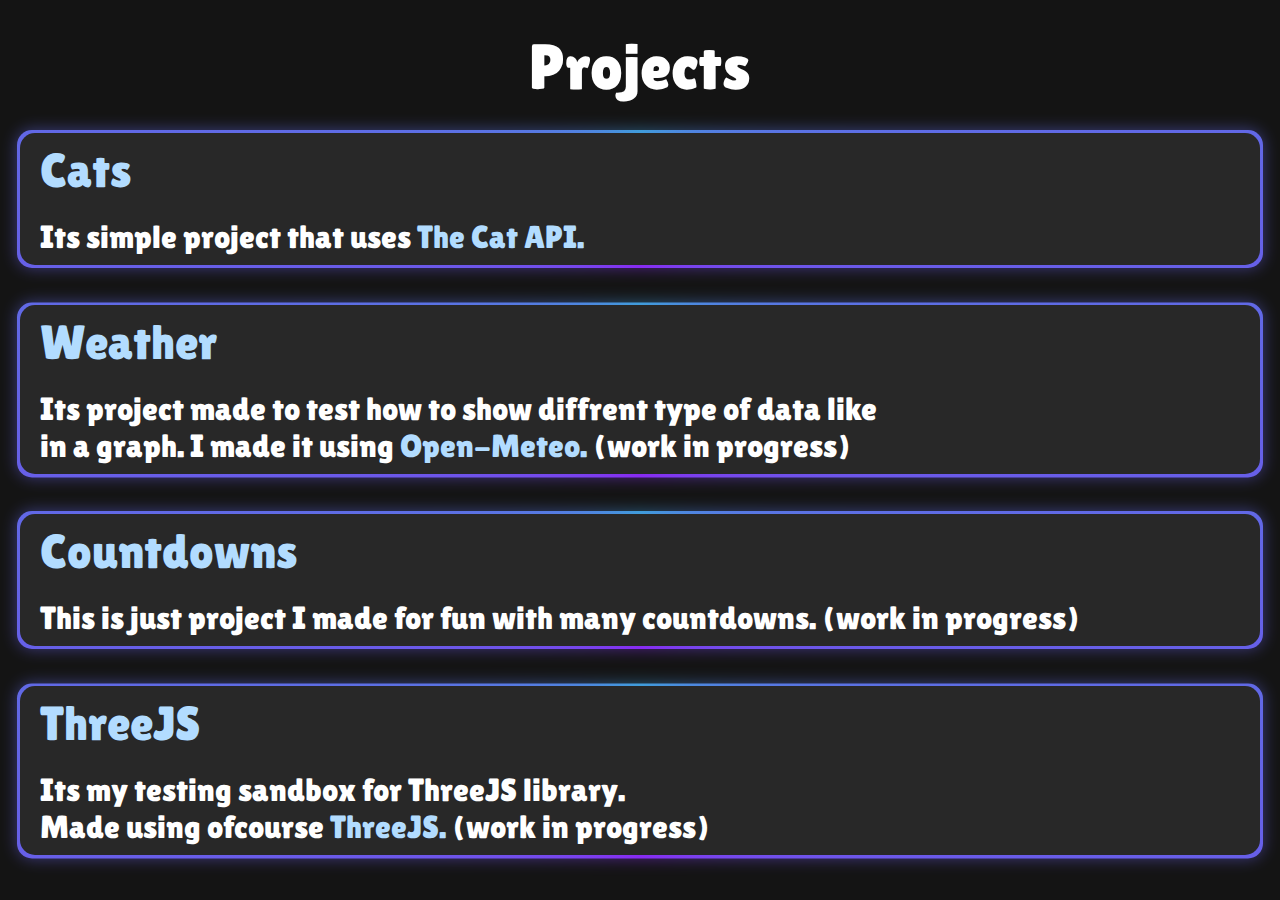
<file: index.html>
<!DOCTYPE html>
<html lang="en">
<head>
    <meta charset="UTF-8">
    <meta name="viewport" content="width=device-width, initial-scale=1.0">
    <link rel="preconnect" href="https://fonts.googleapis.com">
    <link rel="preconnect" href="https://fonts.gstatic.com" crossorigin>
    <link href="https://fonts.googleapis.com/css2?family=Lilita+One&display=swap" rel="stylesheet">
    <link rel="stylesheet" href="css/index.css">
    <title>Home</title>
</head>
<body>
    <div id="container"> <!-- more things and info will be added later -->
        <div id="header">Projects</div>
        <div class="project">
            <a class="title" href="./projects/cats/index.html">Cats</a>
            <p class="description">Its simple project that uses <a href="https://thecatapi.com/">The Cat API.</a></p>
        </div>
        <div class="project">
            <a class="title" href="./projects/weather/index.html">Weather</a>
            <p class="description">Its project made to test how to show diffrent type of data like in a graph. I made it using <a href="https://open-meteo.com/">Open-Meteo.</a> (work in progress)</p>
        </div>
        <div class="project">
            <a class="title" href="./projects/countdowns/index.html">Countdowns</a>
            <p class="description">This is just project I made for fun with many countdowns. (work in progress)</p>
        </div>
        <div class="project">
            <a class="title" href="./projects/threejs/index.html">ThreeJS</a>
            <p class="description">Its my testing sandbox for ThreeJS library. Made using ofcourse <a href="https://threejs.org/">ThreeJS.</a> (work in progress)</p>
        </div>
    </div>
</body>
</html>
</file>
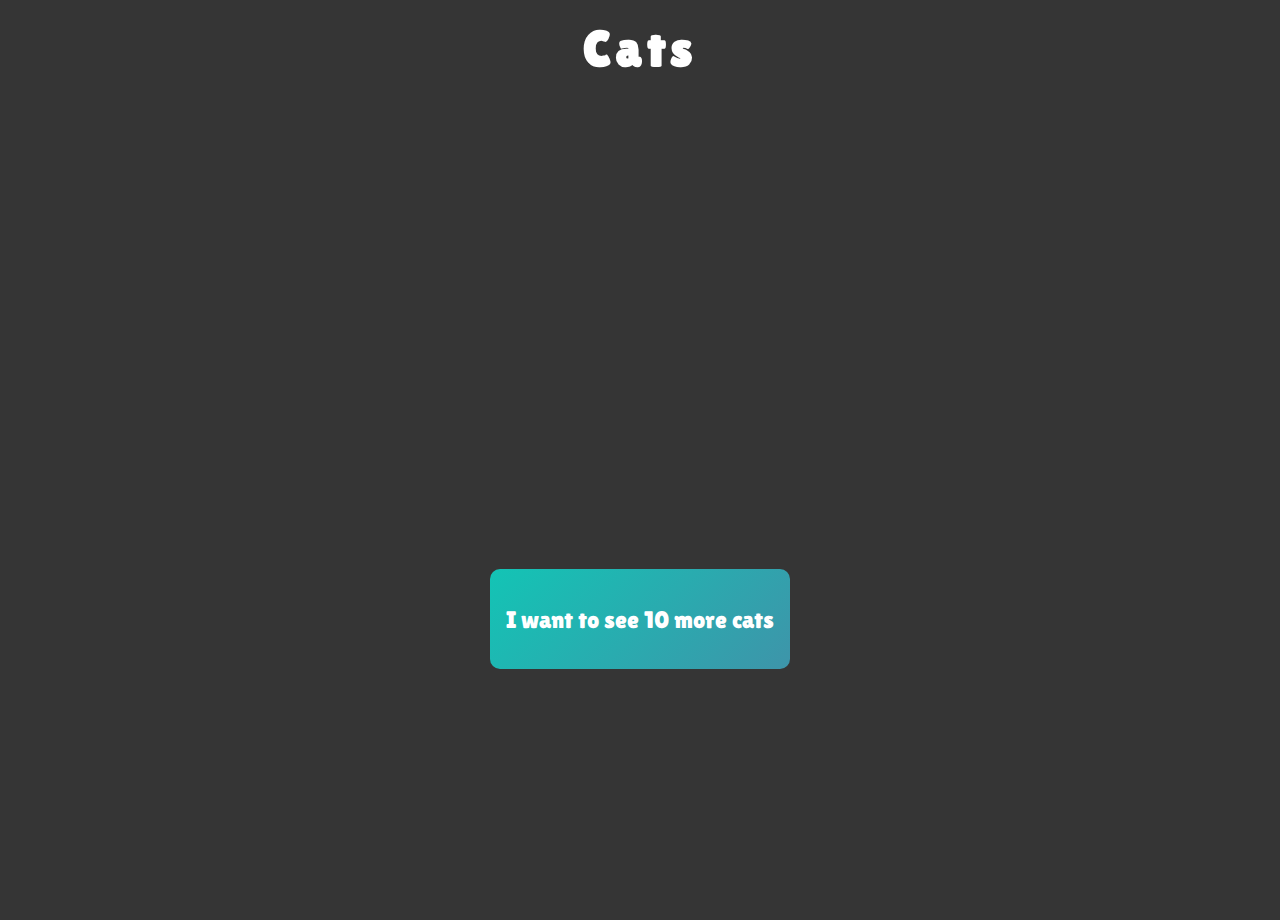
<file: projects/cats/index.html>
<!DOCTYPE html>
<html lang="en">
<head>
    <meta charset="UTF-8">
    <meta name="viewport" content="width=device-width, initial-scale=1.0">
    <link rel="preconnect" href="https://fonts.googleapis.com">
    <link rel="preconnect" href="https://fonts.gstatic.com" crossorigin>
    <link href="https://fonts.googleapis.com/css2?family=Lilita+One&display=swap" rel="stylesheet">
    <link rel="stylesheet" href="style.css">
    <script src="script.js" defer></script>
    <title>Cats</title>
</head>
<body>
    <p id="text">Cats</p>
    <div id="cats">
    </div>
    <button id="IwantCats">I want to see 10 more cats</button>
</body>
</html>
</file>
<file: projects/countdowns/index.html>
<!DOCTYPE html>
<html lang="en">
<head>
    <meta charset="UTF-8">
    <meta name="viewport" content="width=device-width, initial-scale=1.0">
    <link rel="preconnect" href="https://fonts.googleapis.com">
    <link rel="preconnect" href="https://fonts.gstatic.com" crossorigin>
    <link href="https://fonts.googleapis.com/css2?family=Lilita+One&display=swap" rel="stylesheet">
    <link rel="stylesheet" href="style.css">
    <script src="script.js" defer></script>
    <title>New Year</title>
</head>
<body>
    <p id="time"></p>
</body>
</html>
</file>
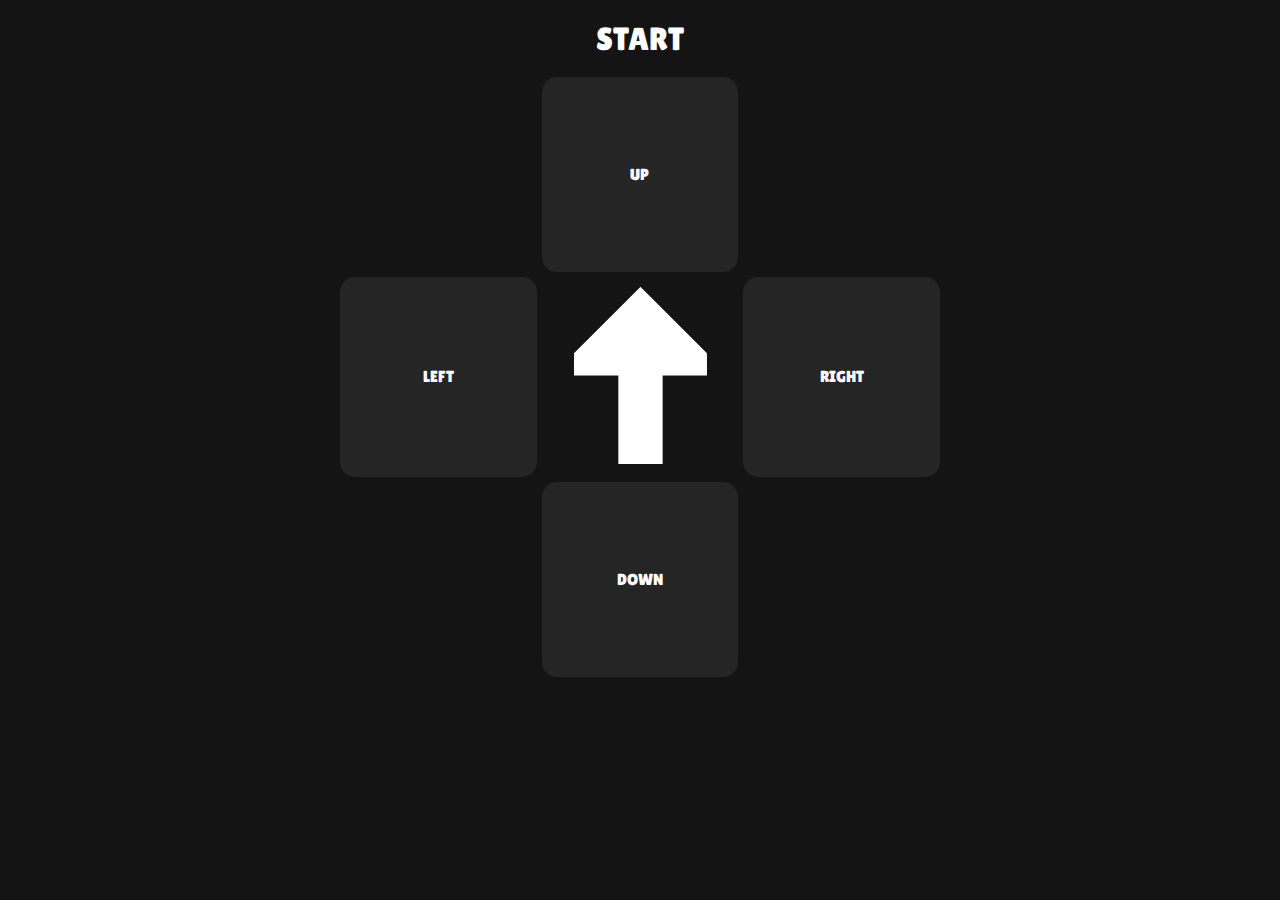
<file: projects/game/index.html>
<!DOCTYPE html>
<html lang="en">
<head>
    <meta charset="UTF-8">
    <meta name="viewport" content="width=device-width, initial-scale=1.0">
    <link rel="preconnect" href="https://fonts.googleapis.com">
    <link rel="preconnect" href="https://fonts.gstatic.com" crossorigin>
    <link href="https://fonts.googleapis.com/css2?family=Lilita+One&display=swap" rel="stylesheet">
    <link rel="stylesheet" href="style.css">
    <script src="script.js" defer></script>
    <title></title>
</head>
<body>

    <div id="header">START</div>

    <div id="container">
        <div id="arrow_up">UP</div>
        <div id="arrow_down">DOWN</div>
        <div id="arrow_left">LEFT</div>
        <div id="arrow_right">RIGHT</div>
        <div id="arrow_main"><img src="arrow.svg"></div>
    </div>

</body>
</html>
</file>
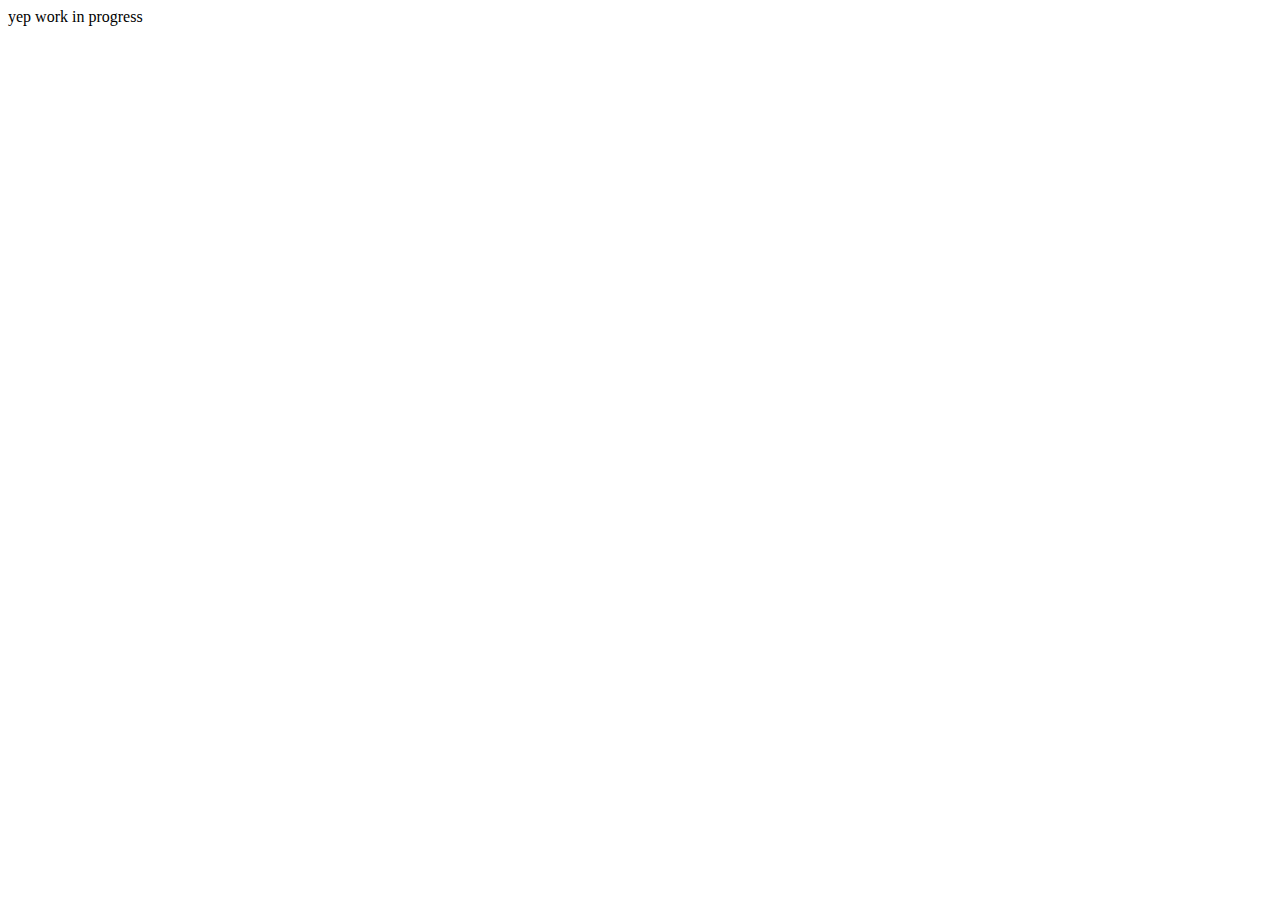
<file: projects/threejs/index.html>
<!DOCTYPE html>
<html lang="en">
<head>
    <meta charset="UTF-8">
    <meta name="viewport" content="width=device-width, initial-scale=1.0">
    <link rel="preconnect" href="https://fonts.googleapis.com">
    <link rel="preconnect" href="https://fonts.gstatic.com" crossorigin>
    <link href="https://fonts.googleapis.com/css2?family=Lilita+One&display=swap" rel="stylesheet">
    <title>ThreeJS</title>
</head>
<body>
    yep work in progress
</body>
</html>
</file>
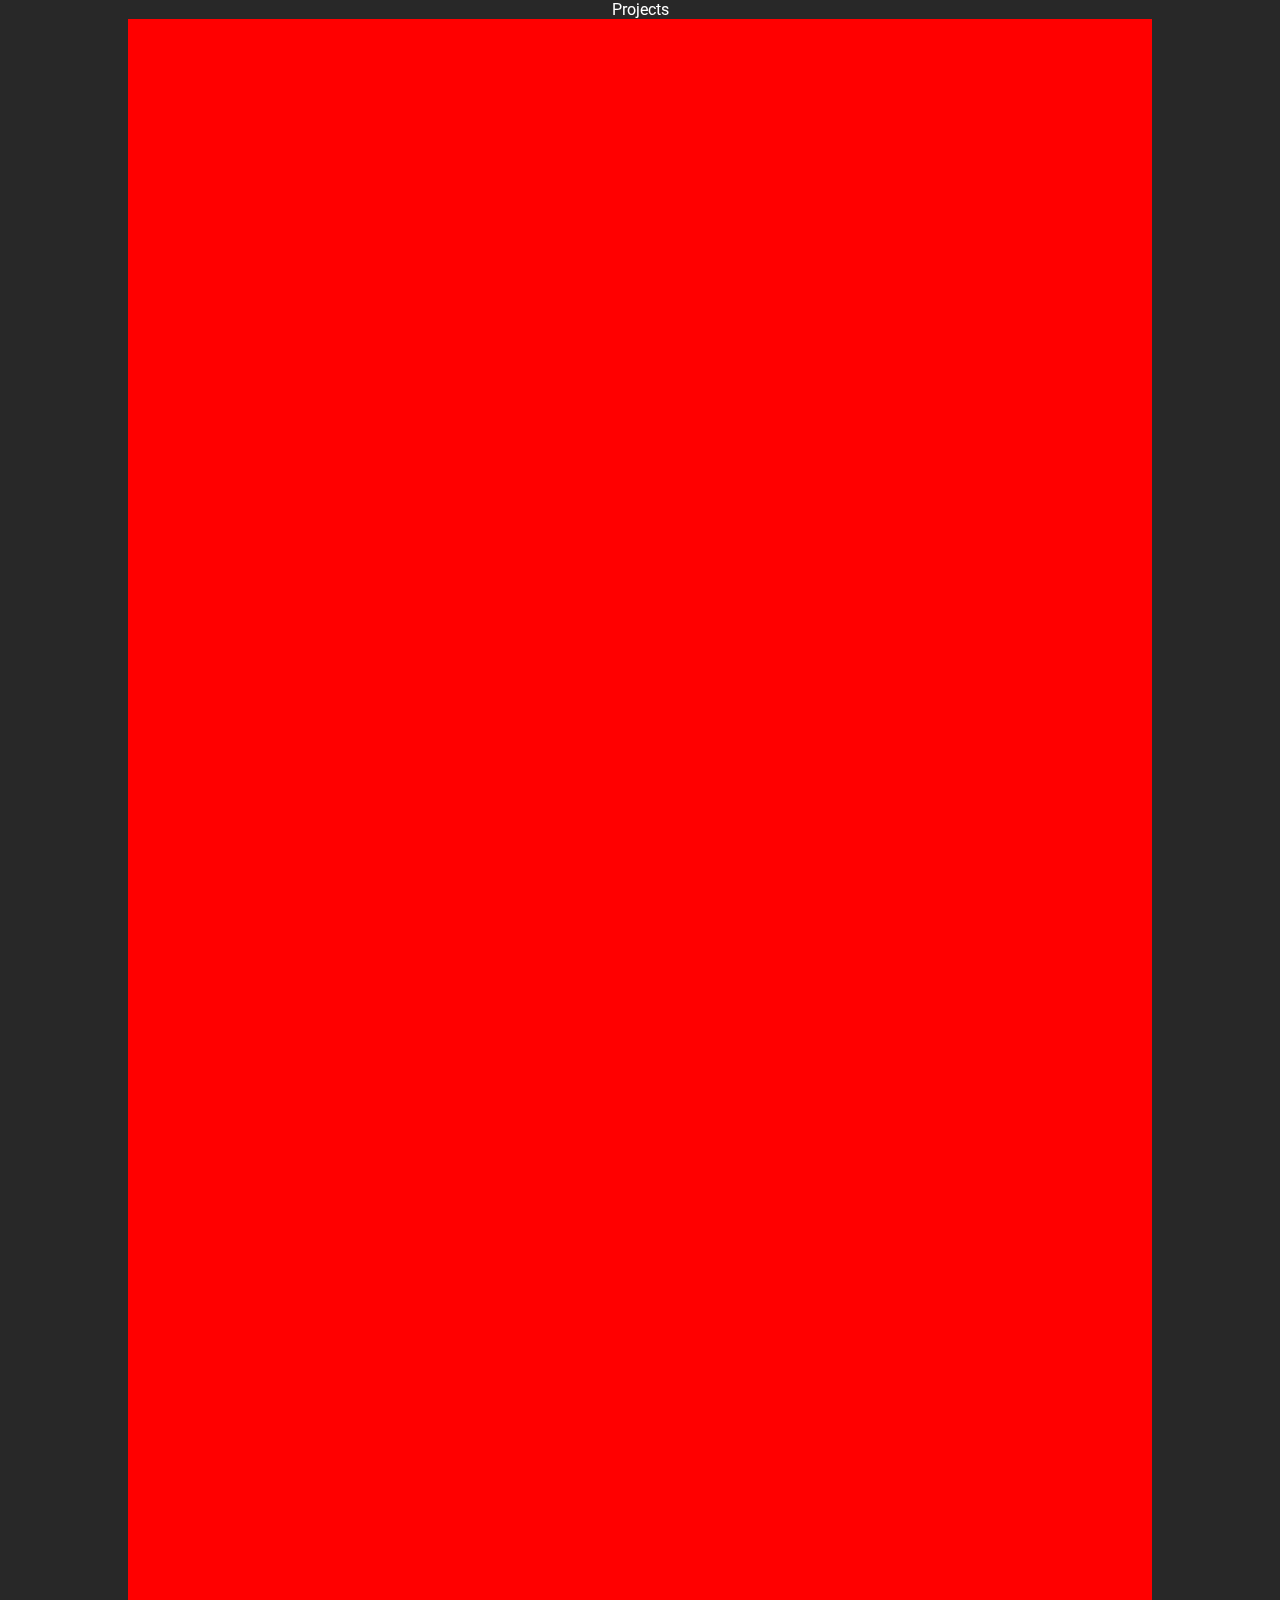
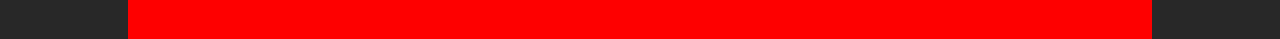
<file: projects.html>
<!DOCTYPE html>
<html lang="en">
<head>
    <meta charset="UTF-8">
    <meta name="viewport" content="width=device-width, initial-scale=1.0">
    <link rel="preconnect" href="https://fonts.googleapis.com">
    <link rel="preconnect" href="https://fonts.gstatic.com" crossorigin>
    <link href="https://fonts.googleapis.com/css2?family=Roboto&display=swap" rel="stylesheet">
    <link rel="stylesheet" href="css/projects.css">
    <script type="module" src="projects.js" defer></script>
    <title>Projects</title>
</head>
<body>
    <canvas id="background"></canvas>
    <div id="header">Projects</div>
    <div id="container">

    </div>
</body>
</html>
</file>
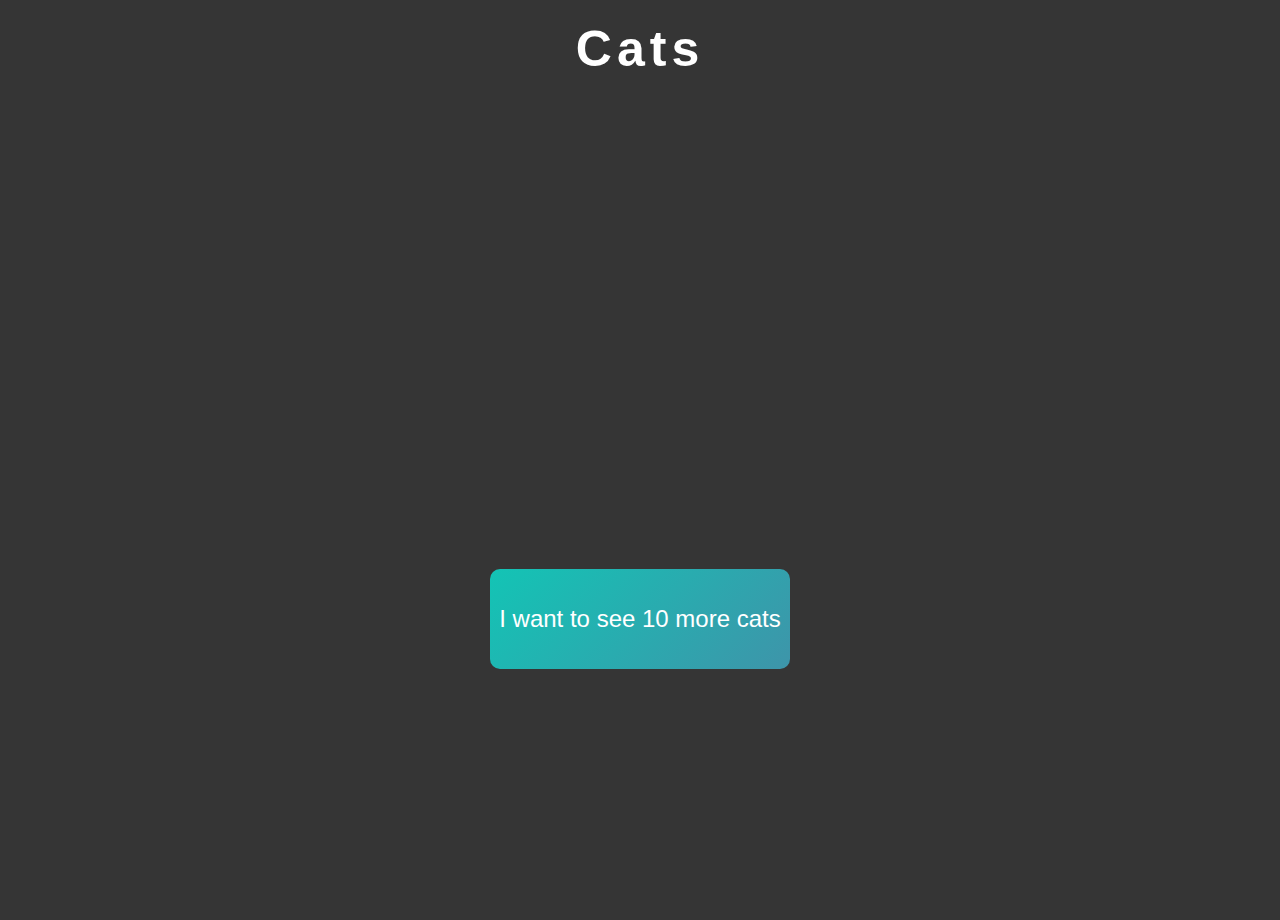
<file: projects/cats/cats.html>
<!DOCTYPE html>
<html lang="en">
<head>
    <meta charset="UTF-8">
    <meta name="viewport" content="width=device-width, initial-scale=1.0">
    <link href="https://fonts.googleapis.com/css2?family=Roboto&display=swap" rel="stylesheet">
    <link rel="stylesheet" href="style.css">
    <script src="script.js" defer></script>
    <title>Cats</title>
</head>
<body>
    <p id="text">Cats</p>
    <div id="cats">
    </div>
    <button id="IwantCats">I want to see 10 more cats</button>
</body>
</html>
</file>
<file: projects/countdowns/countdowns.html>
<!DOCTYPE html>
<html lang="en">
<head>
    <meta charset="UTF-8">
    <meta name="viewport" content="width=device-width, initial-scale=1.0">
    <link href="https://fonts.googleapis.com/css2?family=Roboto&display=swap" rel="stylesheet">
    <link rel="stylesheet" href="style.css">
    <script src="script.js" defer></script>
    <title>New Year</title>
</head>
<body>
    <p id="time"></p>
</body>
</html>
</file>
<file: css/index.css>
@property --angle {
  syntax: "<angle>";
  initial-value: 0deg;
  inherits: false;
}
@keyframes spin {
  from {
    --angle: 0deg;
  }
  to {
    --angle: 360deg;
  }
}
html {
  overflow-x: hidden;
}
html body {
  height: 100vh;
  max-height: 100vh;
  width: 100%;
  max-width: 100vw;
  margin: 0;
  background-color: rgb(20, 20, 20);
  color: rgb(255, 255, 255);
  font-family: "Lilita One", sans-serif;
}
html body #container #header {
  font-size: 4rem;
  text-align: center;
  padding: 30px 0;
  margin: 0;
}
html body #container .project {
  background-color: rgb(40, 40, 40);
  border-radius: 15px;
  padding: 10px 20px;
  position: relative;
  margin: 0 20px 40px 20px;
}
html body #container .project::after, html body #container .project::before {
  content: "";
  position: absolute;
  width: 100%;
  height: 100%;
  top: 50%;
  left: 50%;
  translate: -50% -50%;
  z-index: -1;
  background-image: conic-gradient(from var(--angle), rgb(64, 157, 219), rgb(136, 43, 243), rgb(64, 157, 219));
  padding: 3px;
  border-radius: 15px;
  animation: 4s spin linear infinite;
}
html body #container .project::before {
  filter: blur(0.5rem);
  opacity: 0.5;
}
html body #container .project:-moz-any-link {
  text-decoration: none;
  color: rgb(255, 255, 255);
}
html body #container .project:any-link {
  text-decoration: none;
  color: rgb(255, 255, 255);
}
html body #container .project .title {
  font-size: 3rem;
}
html body #container .project .title:-moz-any-link {
  text-decoration: none;
  color: rgb(178, 220, 255);
}
html body #container .project .title:any-link {
  text-decoration: none;
  color: rgb(178, 220, 255);
}
html body #container .project .description {
  font-size: 2rem;
  margin: 20px 0 0 0;
  text-wrap: balance;
}
html body #container .project .description a:-moz-any-link {
  text-decoration: none;
  color: rgb(178, 220, 255);
}
html body #container .project .description a:any-link {
  text-decoration: none;
  color: rgb(178, 220, 255);
}

::-webkit-scrollbar {
  background: rgba(255, 255, 255, 0);
}

::-webkit-scrollbar-thumb {
  background: rgb(255, 255, 255);
}/*# sourceMappingURL=index.css.map */
</file>
<file: projects/cats/style.css>
body {
  height: auto;
  min-height: 100vh;
  max-width: 100vw;
  display: flex;
  flex-wrap: wrap;
  gap: 10px;
  padding: 10px;
  margin: 0;
  background-color: rgb(53, 53, 53); /*rgb(252, 230, 204)*/
  justify-content: center;
  font-family: "Lilita One", sans-serif;
}
body #text {
  color: rgb(255, 255, 255);
  font-size: 50px;
  font-weight: bold;
  letter-spacing: 5px;
  margin: 10px;
}
body #cats {
  -moz-column-count: 6;
       column-count: 6;
  -moz-column-gap: 10px;
       column-gap: 10px;
  width: 100%;
  max-width: 100%;
}
body #cats img {
  width: 100%;
  margin-bottom: 10px;
  border-radius: 10px;
  -o-object-fit: cover;
     object-fit: cover;
  display: block;
  transition: 0.5s;
}
@media screen and (max-width: 1300px) {
  body #cats {
    -moz-column-count: 4;
         column-count: 4;
  }
}
@media screen and (max-width: 900px) {
  body #cats {
    -moz-column-count: 3;
         column-count: 3;
  }
}
@media screen and (max-width: 600px) {
  body #cats {
    -moz-column-count: 2;
         column-count: 2;
  }
}
@keyframes gradient-animation {
  0% {
    background-position: 0% 50%;
  }
  50% {
    background-position: 100% 50%;
  }
  100% {
    background-position: 0% 50%;
  }
}
body #IwantCats {
  height: 100px;
  width: 300px;
  border-radius: 10px;
  font-size: 1.5rem;
  font-family: "Lilita One", sans-serif;
  color: rgb(255, 255, 255);
  background-color: rgb(0, 161, 48);
  border: 0;
  cursor: pointer;
  background: linear-gradient(-45deg, rgb(190, 6, 135), rgb(19, 196, 181));
  background-size: 400% 400%;
  animation: gradient-animation 15s ease infinite;
  transition: 0.5s cubic-bezier(0.77, 0, 0.175, 1);
  margin: 20px 0;
}
body #IwantCats:hover {
  transform: scale(1.1);
}

::-webkit-scrollbar {
  background: rgba(255, 255, 255, 0);
}

::-webkit-scrollbar-thumb {
  background: rgb(255, 255, 255);
}/*# sourceMappingURL=style.css.map */
</file>
<file: projects/countdowns/style.css>
body {
  height: auto;
  min-height: 100vh;
  max-width: 100vw;
  display: flex;
  flex-wrap: wrap;
  gap: 10px;
  margin: 0;
  background-color: rgb(53, 53, 53); /*rgb(252, 230, 204)*/
  justify-content: center;
  font-family: "Lilita One", sans-serif;
  color: rgb(255, 255, 255);
}
body #time {
  height: 10vw;
  width: auto;
  font-size: 10vw;
  background-color: rgb(10, 10, 10);
  border: 5px solid rgb(255, 255, 255);
  border-radius: 10px;
  display: flex;
  align-items: center;
  padding: 1vw;
}/*# sourceMappingURL=style.css.map */
</file>
<file: projects/game/style.css>
body {
  height: 100vh;
  max-height: 100vh;
  width: 100%;
  max-width: 100vw;
  margin: 0;
  background-color: rgb(20, 20, 20);
  color: rgb(255, 255, 255);
  font-family: "Lilita One", sans-serif;
}
body #header {
  font-size: 2rem;
  max-width: 600px;
  margin: auto;
  padding-top: 20px;
  text-align: center;
}
body #container {
  max-height: 600px;
  max-width: 600px;
  display: grid;
  grid-template-columns: repeat(3, 1fr);
  grid-template-rows: repeat(3, 1fr);
  gap: 5px;
  margin: auto;
  padding-top: 20px;
}
body #container .light_up {
  filter: invert(100%);
}
body #container #arrow_up, body #container #arrow_down, body #container #arrow_left, body #container #arrow_right, body #container #center {
  display: flex;
  justify-content: center;
  align-items: center;
  background-color: rgb(37, 37, 37);
  border-radius: 15px;
}
body #container #arrow_main {
  grid-area: 2/2/3/3;
  transition: 0.1s;
}
body #container #arrow_main img {
  scale: 0.9;
  max-height: 100%;
  max-width: 100%;
  filter: brightness(0) saturate(100%) invert(100%) sepia(100%) saturate(0%) hue-rotate(141deg) brightness(105%) contrast(101%);
}
body #container #arrow_up {
  grid-area: 1/2/2/3;
}
body #container #arrow_down {
  grid-area: 3/2/4/3;
}
body #container #arrow_left {
  grid-area: 2/1/3/2;
}
body #container #arrow_right {
  grid-area: 2/3/3/4;
}/*# sourceMappingURL=style.css.map */
</file>
<file: css/projects.css>
body {
  height: 100vh;
  width: 100vw;
  max-width: 100vw;
  margin: 0;
  padding: 0;
  background: rgb(40, 40, 40);
  color: rgb(255, 255, 255);
  font-family: "Roboto", Verdana, Geneva, Tahoma, sans-serif;
  scroll-behavior: smooth;
  text-align: center;
  overflow-x: hidden;
}
body canvas {
  width: 100vw;
  height: 100vh;
  display: block;
  position: fixed;
  top: 0;
  left: 0;
  z-index: -1;
  filter: blur(2.5px);
}
body #container {
  display: grid;
  height: 180vh;
  width: 80vw;
  max-width: 1600px;
  margin: auto;
  grid-template-columns: repeat(3, 1fr);
  grid-template-rows: auto;
  background-color: red;
}/*# sourceMappingURL=projects.css.map */
</file>
